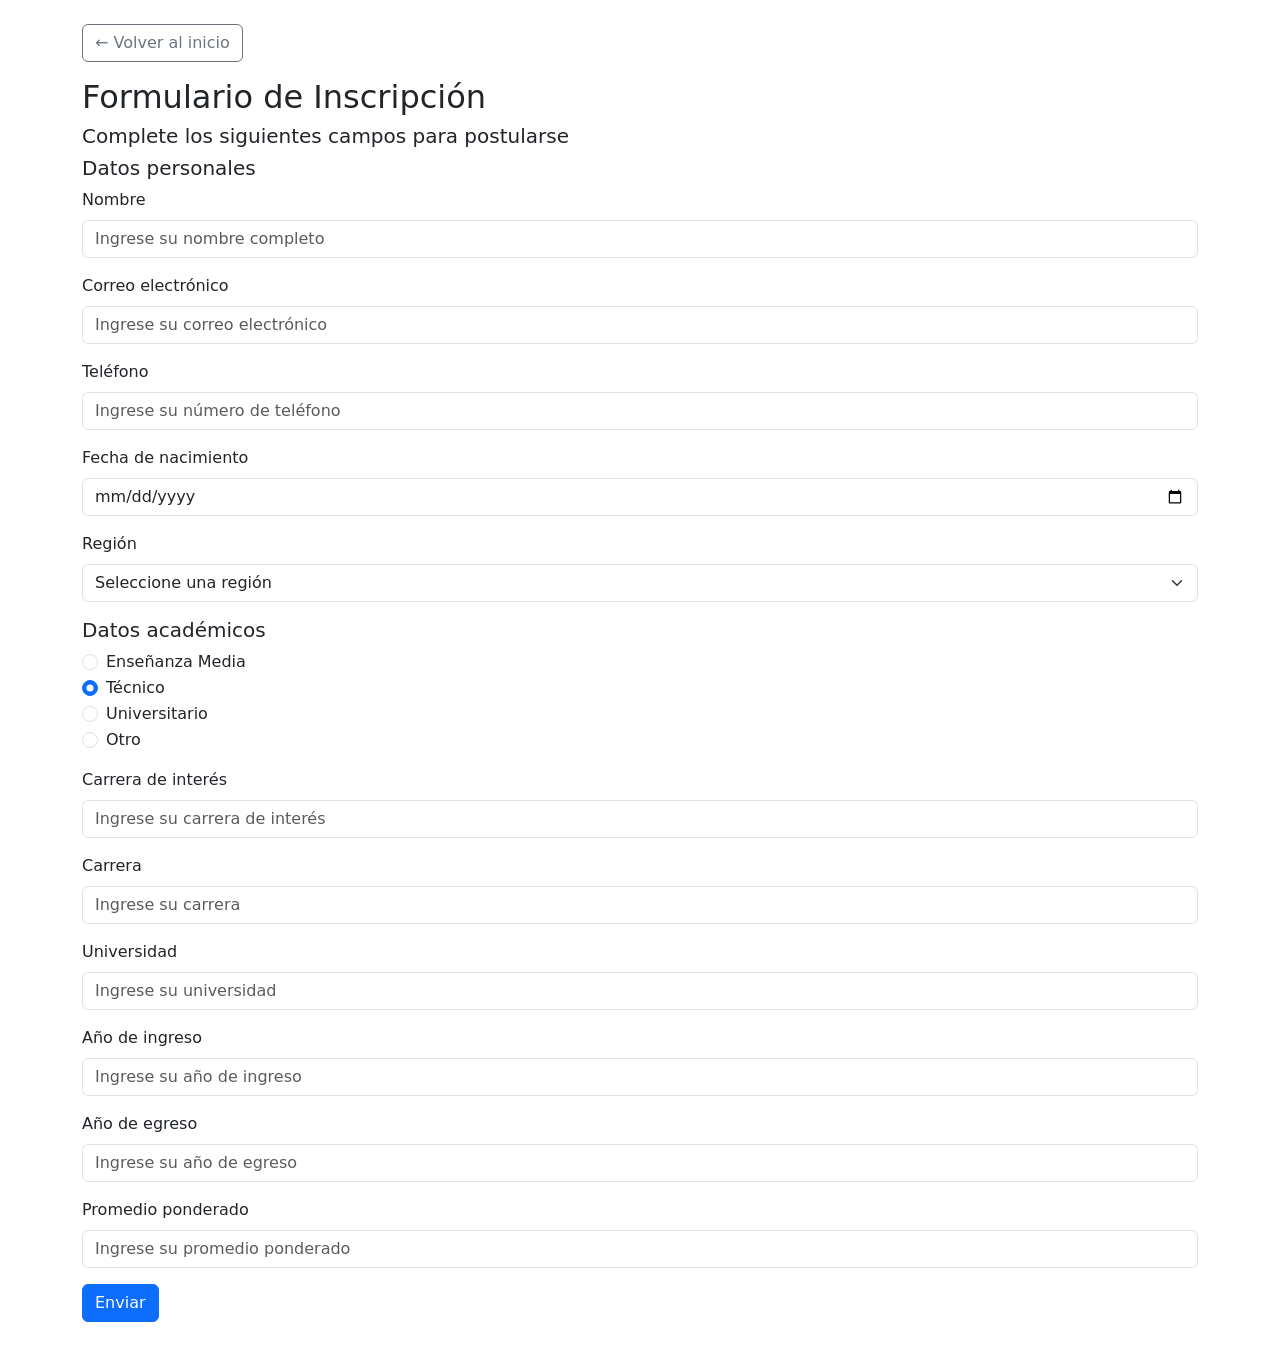
<file: HTML/contacto.html>
<!DOCTYPE html>
<html lang="es">

<head>
    <meta charset="UTF-8">
    <meta http-equiv="X-UA-Compatible" content="IE=edge">
    <meta name="viewport" content="width=device-width, initial-scale=1.0">
    <link rel="icon" type="image/png" href="https://www.ulagos.cl/wp-content/uploads/2019/11/ulagos-01.png">
    <title>Contacto</title>
    <link rel="stylesheet" href="../css/style.css">
    <link href="https://cdn.jsdelivr.net/npm/bootstrap@5.3.8/dist/css/bootstrap.min.css" rel="stylesheet" integrity="sha384-sRIl4kxILFvY47J16cr9ZwB07vP4J8+LH7qKQnuqkuIAvNWLzeN8tE5YBujZqJLB" crossorigin="anonymous">
</head>

<body>
    <div class="container mt-4 mb-5">

        <!--Enlace para volver a la página principal -->
        <a href="../index.html" class="btn btn-outline-secondary mb-3">&larr; Volver al inicio</a>

        <h2>Formulario de Inscripción</h2>
        <p class="h5">Complete los siguientes campos para postularse</p>

        <form>
            <h5>Datos personales</h5>
            <div class="mb-3">
                <label for="nombre" class="form-label">Nombre</label>
                <input type="text" class="form-control" id="nombre" placeholder="Ingrese su nombre completo" required>
            </div>

            <div class="mb-3">
                <label for="correo" class="form-label">Correo electrónico</label>
                <!-- El pattern obliga a tener algo antes del @, algo después y un punto con terminación (ej: prueba123@gmail.cl) -->
                <input type="email" class="form-control" id="correo" placeholder="Ingrese su correo electrónico" pattern="[^@\s]+@[^@\s]+\.[^@\s]+" title="Ingrese un correo válido, por ejemplo: prueba123@gmail.cl" required>
            </div>

            <div class="mb-3">
                <label for="telefono" class="form-label">Teléfono</label>
                <input type="tel" class="form-control" id="telefono" placeholder="Ingrese su número de teléfono" required>
            </div>

            <div class="mb-3">
                <label for="nacimiento" class="form-label">Fecha de nacimiento</label>
                <input type="date" class="form-control" id="nacimiento" required>
            </div>

            <div class="mb-3">
                <label for="region" class="form-label">Región</label>
                <select class="form-select" id="region">
                    <option selected>Seleccione una región</option>
                    <option value="1">La Araucanía</option>
                    <option value="2">Los Ríos</option>
                    <option value="3">Los Lagos</option>
                </select>
            </div>

            <h5>Datos académicos</h5>
            <div class="mb-3">
                <div class="form-check">
                    <input class="form-check-input" type="radio" name="nivel" id="media">
                    <label class="form-check-label" for="media">Enseñanza Media</label>
                </div>
                <div class="form-check">
                    <input class="form-check-input" type="radio" name="nivel" id="tecnico" checked>
                    <label class="form-check-label" for="tecnico">Técnico</label>
                </div>
                <div class="form-check">
                    <input class="form-check-input" type="radio" name="nivel" id="universitario">
                    <label class="form-check-label" for="universitario">Universitario</label>
                </div>
                <div class="form-check">
                    <input class="form-check-input" type="radio" name="nivel" id="otro">
                    <label class="form-check-label" for="otro">Otro</label>
                </div>
            </div>

            <div class="mb-3">
                <label for="carrera-interes" class="form-label">Carrera de interés</label>
                <input type="text" class="form-control" id="carrera-interes" placeholder="Ingrese su carrera de interés">
            </div>

            <div class="mb-3">
                <label for="carrera" class="form-label">Carrera</label>
                <input type="text" class="form-control" id="carrera" placeholder="Ingrese su carrera">
            </div>

            <div class="mb-3">
                <label for="universidad" class="form-label">Universidad</label>
                <input type="text" class="form-control" id="universidad" placeholder="Ingrese su universidad">
            </div>

            <div class="mb-3">
                <label for="ingreso" class="form-label">Año de ingreso</label>
                <input type="number" class="form-control" id="ingreso" placeholder="Ingrese su año de ingreso">
            </div>

            <div class="mb-3">
                <label for="egreso" class="form-label">Año de egreso</label>
                <input type="number" class="form-control" id="egreso" placeholder="Ingrese su año de egreso">
            </div>

            <div class="mb-3">
                <label for="promedio" class="form-label">Promedio ponderado</label>
                <input type="number" class="form-control" id="promedio" min="1" max="7" step="0.1" placeholder="Ingrese su promedio ponderado">
            </div>

            <button type="submit" class="btn btn-primary">Enviar</button>
        </form>

    </div>
</body>

</html>
</file>
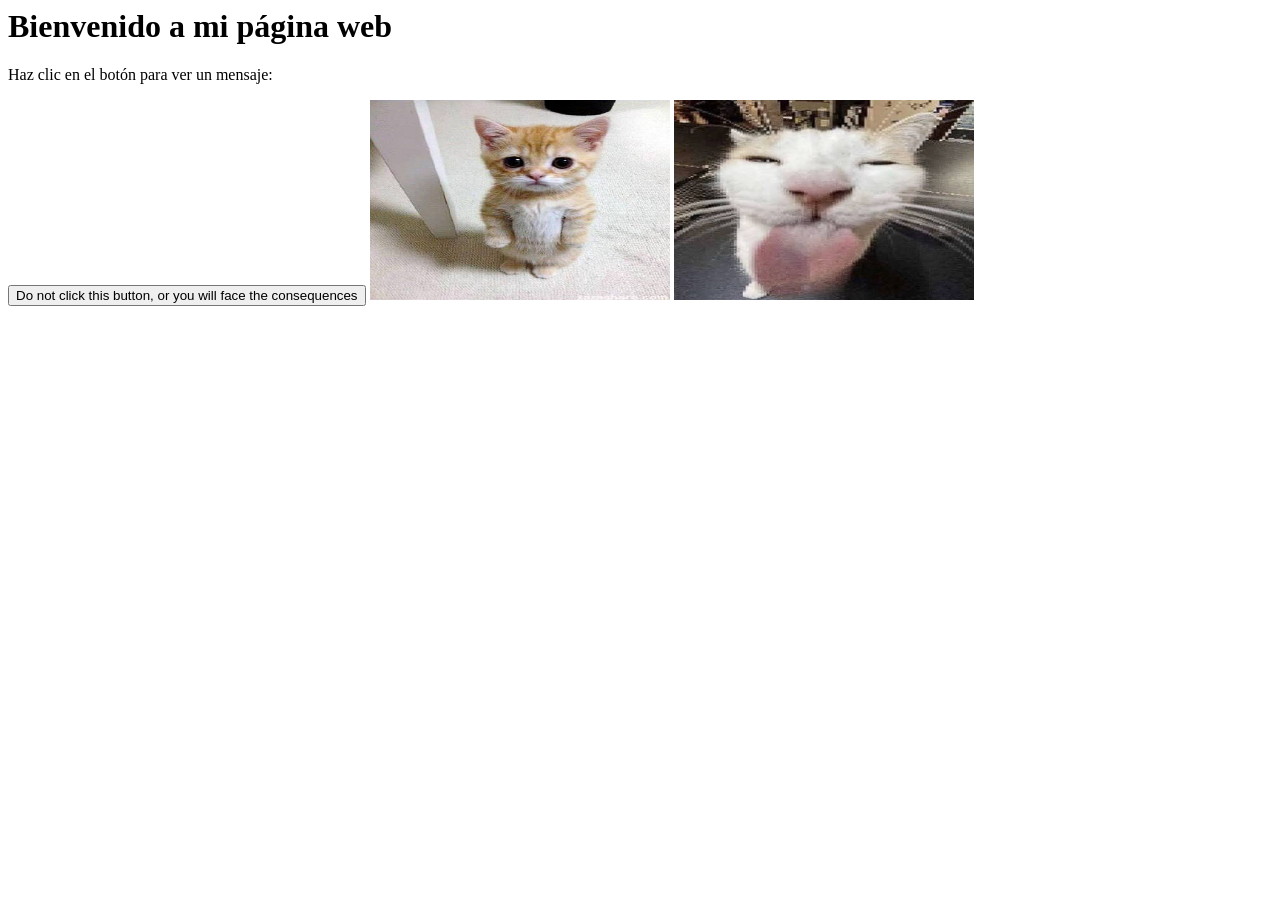
<file: HTML/ejemploJS.HTML>
<html lang="es">
<head>
    <meta charset="UTF-8">
    <meta http-equiv="X-UA-Compatible" content="IE=edge">
    <meta name="viewport" content="width=device-width, initial-scale=1.0">
    <title>Ejemplo de JavaScript</title>
    <script>
        //codigo javascript aquí

        function cambiarImagen() {
            var img = document.getElementById("ImgGato1");
            if (img.src.match("cat1.png")) {
                img.src = "../img/cat2.png";
            } else {
                img.src = "../img/cat1.png";
            }
        }
        document.getElementById("ImgGato1").src=".../img/cat1.png"; // Oculta la imagen al cargar la página

        document.getElementById("ImgGato1").addEventListener("click", function() {
            alert("hello,im a cat. Please dont click me.");
        });
        </script>
    <script>
        function mostrarMensaje() {
            alert("an iq to high?");
            img = document.querySelector('img[alt="Imagen apagada"]');
        }
    </script>
</head>
<body>
    <h1>Bienvenido a mi página web</h1>
    <p>Haz clic en el botón para ver un mensaje:</p>
    <button onclick="mostrarMensaje()">Do not click this button, or you will face the consequences</button>
    <img src="../img/cat1.png" alt="Gato" width="300" height="200" id="ImgGato1" alt="Imagen apagada">
    <img src="../img/cat2.png" alt="Gato" width="300" height="200" id="ImgGato2" alt="encendida">
</body>
</html>
</file>
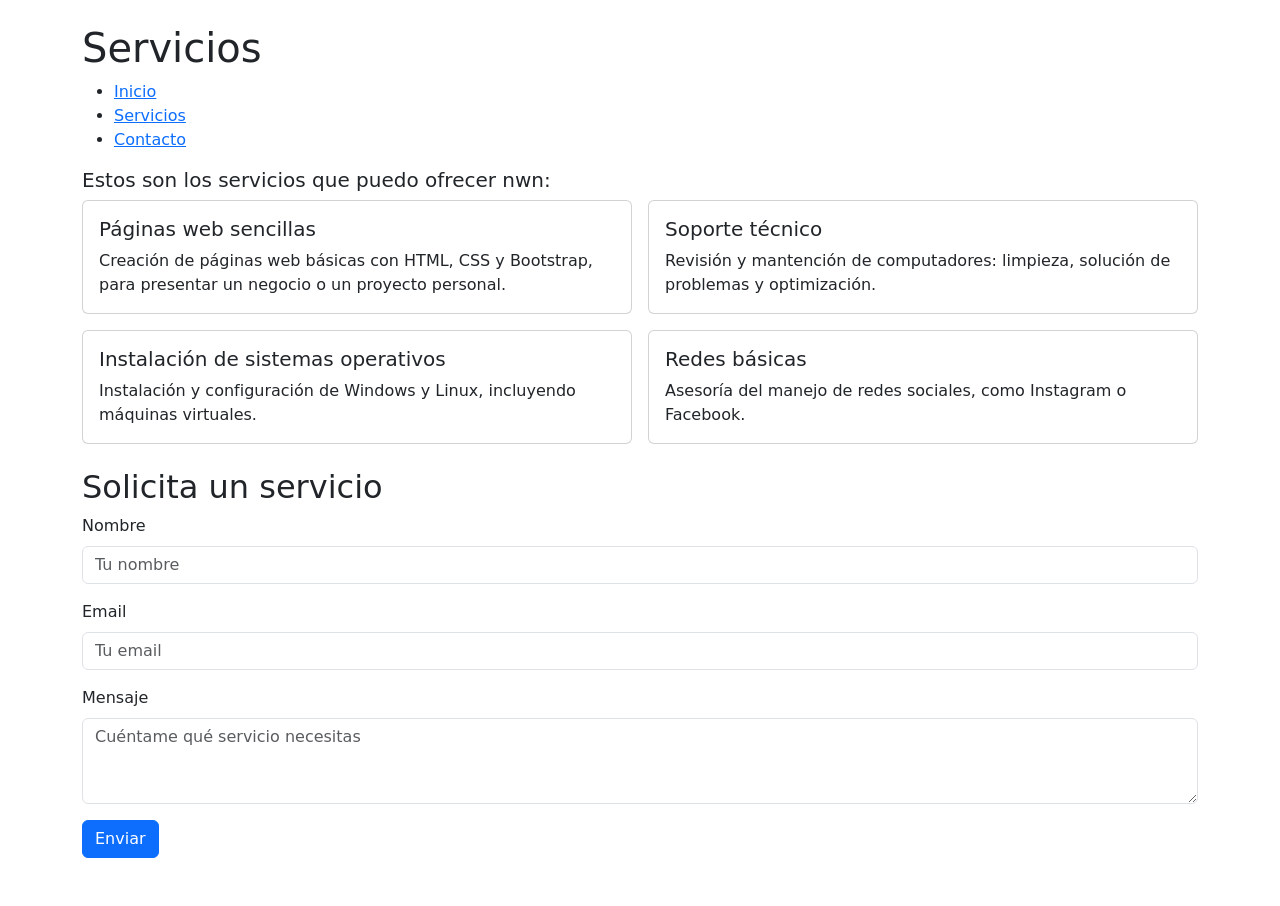
<file: HTML/servicios.html>
<!DOCTYPE html>
<html lang="es">
<head>
    <meta charset="UTF-8">
    <meta name="viewport" content="width=device-width, initial-scale=1.0">
    <link rel="icon" type="image/png" href="https://www.ulagos.cl/wp-content/uploads/2019/11/ulagos-01.png">
    <title>Servicios</title>
    <link rel="stylesheet" href="../css/style.css">
    <link href="https://cdn.jsdelivr.net/npm/bootstrap@5.3.8/dist/css/bootstrap.min.css" rel="stylesheet" integrity="sha384-sRIl4kxILFvY47J16cr9ZwB07vP4J8+LH7qKQnuqkuIAvNWLzeN8tE5YBujZqJLB" crossorigin="anonymous">
</head>
<body>
    <div class="container mt-4 mb-5">
        <h1>Servicios</h1>

        <!--Menú simple para moverse entre páginas -->
        <nav>
            <ul>
                <li><a href="../index.html">Inicio</a></li>
                <li><a href="servicios.html">Servicios</a></li>
                <li><a href="contacto.html">Contacto</a></li>
            </ul>
        </nav>

        <p class="h5">Estos son los servicios que puedo ofrecer nwn:</p>

        <!-- Lista de servicios (puedes cambiarlos por los que tú quieras) -->
        <div class="row row-cols-1 row-cols-md-2 g-3 mb-4">
            <div class="col">
                <div class="card">
                    <div class="card-body">
                        <h5 class="card-title">Páginas web sencillas</h5>
                        <p class="card-text">Creación de páginas web básicas con HTML, CSS y Bootstrap, para presentar un negocio o un proyecto personal.</p>
                    </div>
                </div>
            </div>
            <div class="col">
                <div class="card">
                    <div class="card-body">
                        <h5 class="card-title">Soporte técnico</h5>
                        <p class="card-text">Revisión y mantención de computadores: limpieza, solución de problemas y optimización.</p>
                    </div>
                </div>
            </div>
            <div class="col">
                <div class="card">
                    <div class="card-body">
                        <h5 class="card-title">Instalación de sistemas operativos</h5>
                        <p class="card-text">Instalación y configuración de Windows y Linux, incluyendo máquinas virtuales.</p>
                    </div>
                </div>
            </div>
            <div class="col">
                <div class="card">
                    <div class="card-body">
                        <h5 class="card-title">Redes básicas</h5>
                        <p class="card-text">Asesoría del manejo de redes sociales, como Instagram o Facebook.</p>
                    </div>
                </div>
            </div>
        </div>

        <h2>Solicita un servicio</h2>
        <form>
            <div class="mb-3">
                <label for="nombre" class="form-label">Nombre</label>
                <input type="text" class="form-control" id="nombre" placeholder="Tu nombre" required>
            </div>
            <div class="mb-3">
                <label for="email" class="form-label">Email</label>
                <input type="email" class="form-control" id="email" placeholder="Tu email" pattern="[^@\s]+@[^@\s]+\.[^@\s]+" title="Ingrese un correo válido, por ejemplo: prueba123@gmail.cl" required>
            </div>
            <div class="mb-3">
                <label for="mensaje" class="form-label">Mensaje</label>
                <textarea class="form-control" id="mensaje" rows="3" placeholder="Cuéntame qué servicio necesitas" required></textarea>
            </div>
            <button type="submit" class="btn btn-primary">Enviar</button>
        </form>
    </div>
</body>
</html>
</file>
<file: css/style.css>
header {
    text-align: center;
    background-color: #2b680c;
    padding: 20px;
}

body {
    font-family: Arial, sans-serif;
    margin: 0;
    padding: 0;
    background-color: #5cd709;}

    header { 
        text-align: center;
        background-color: #0a6c89;
        padding: 20px;
    }

    body {
        font-family: Arial, sans-serif;
        margin: 0;
        padding: 0;
        background-color: #09d769;
    }
</file>
